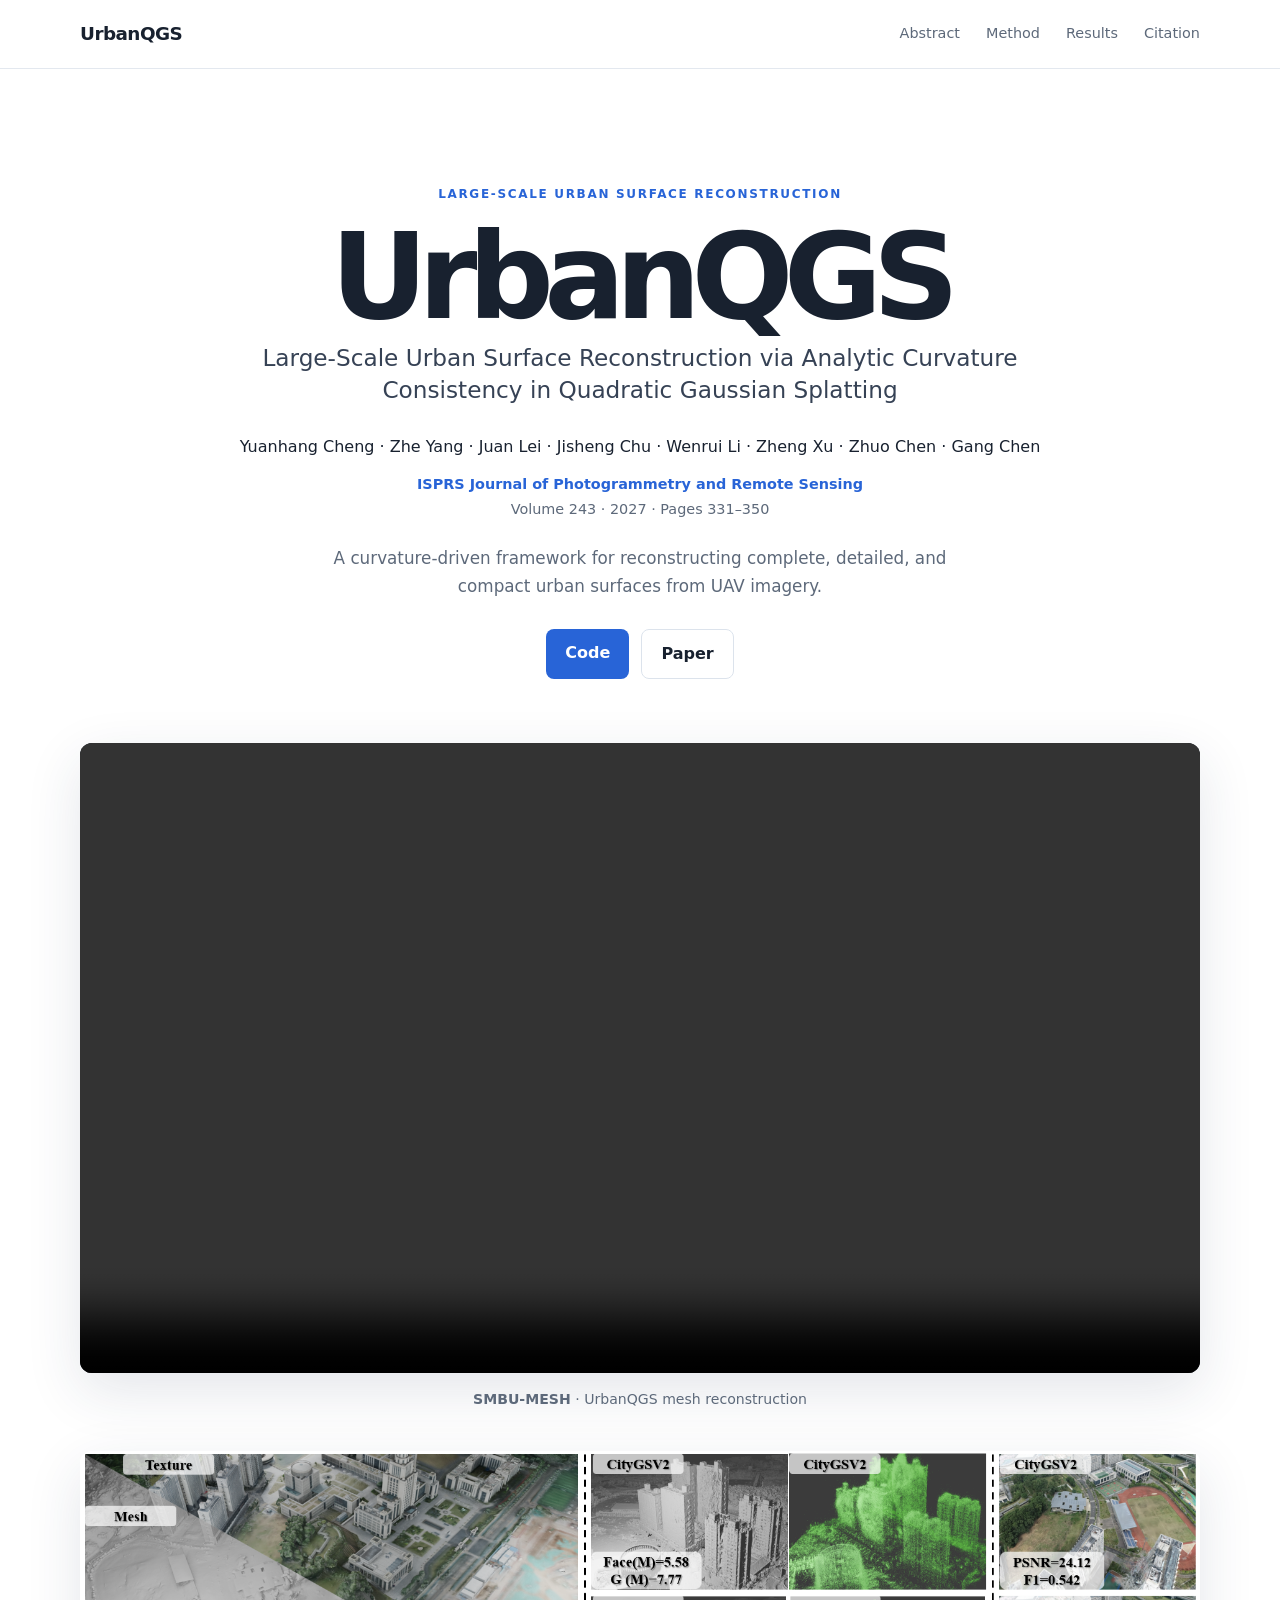
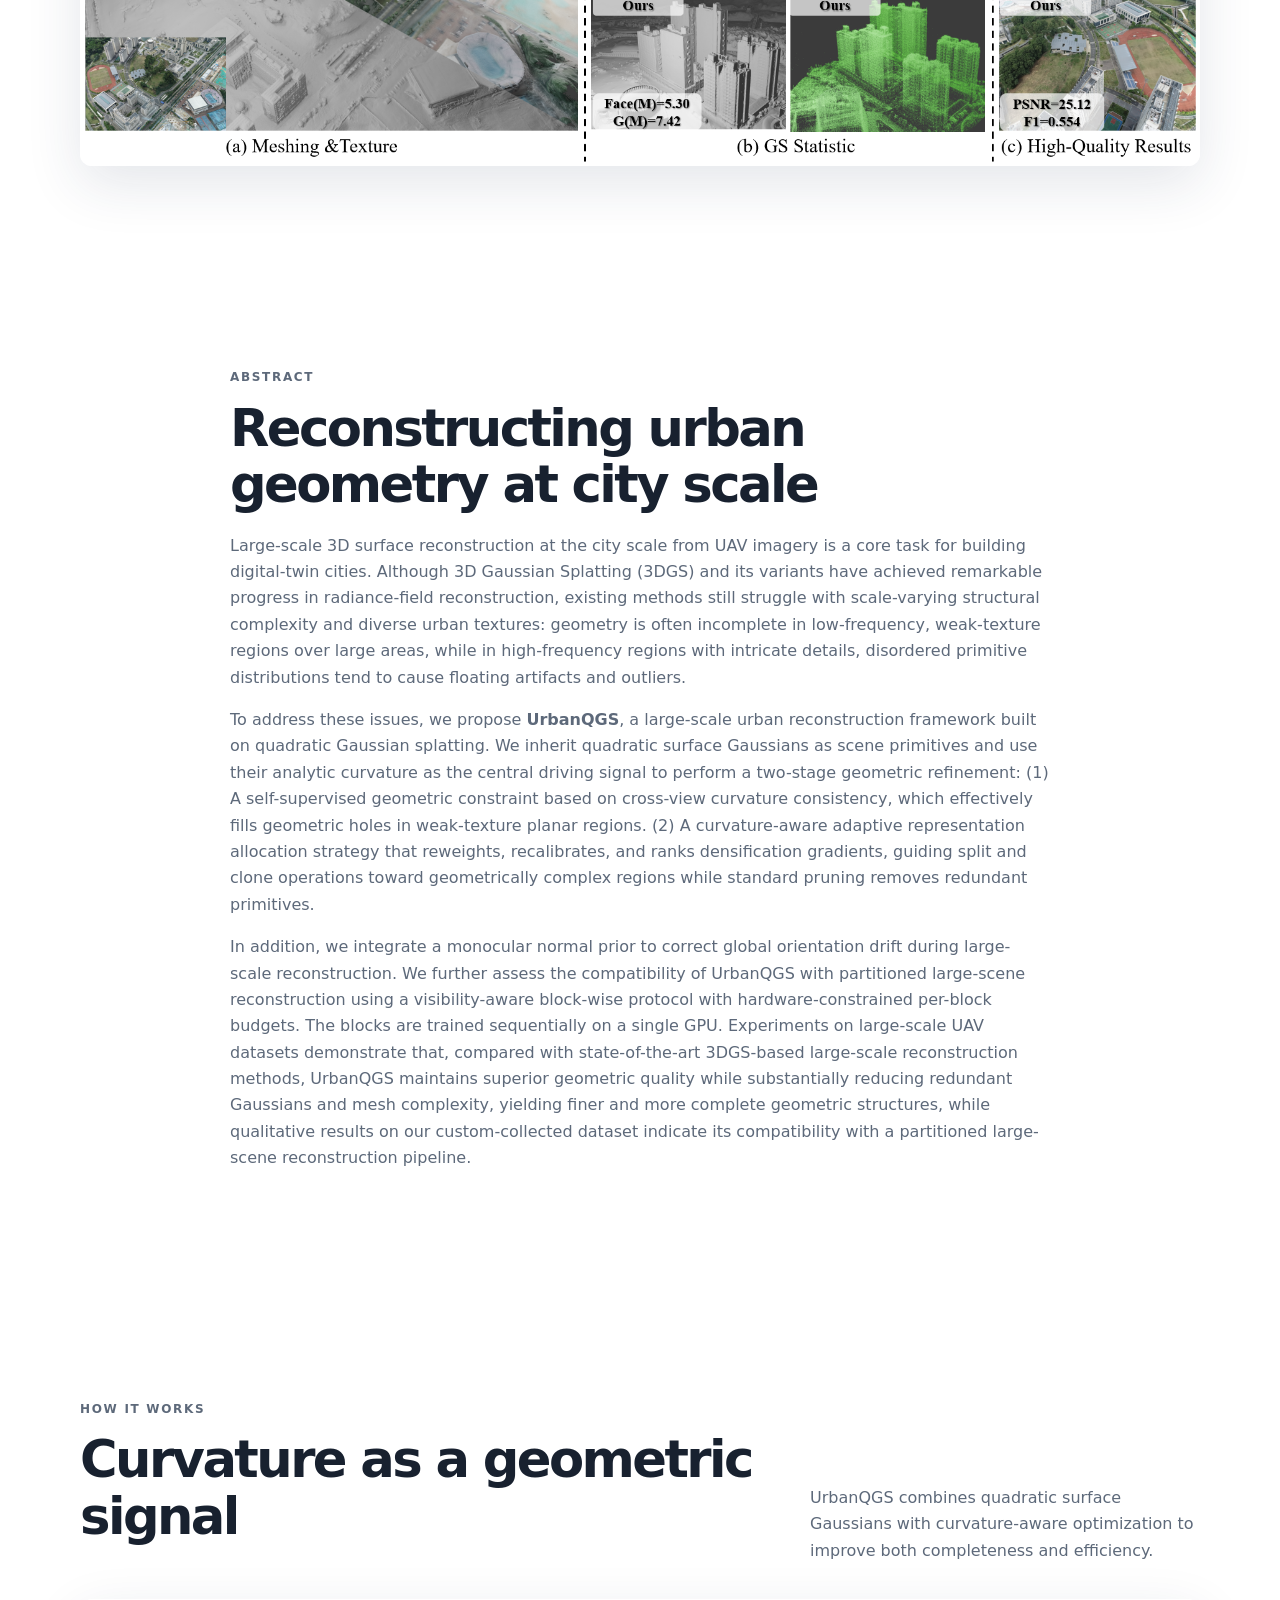
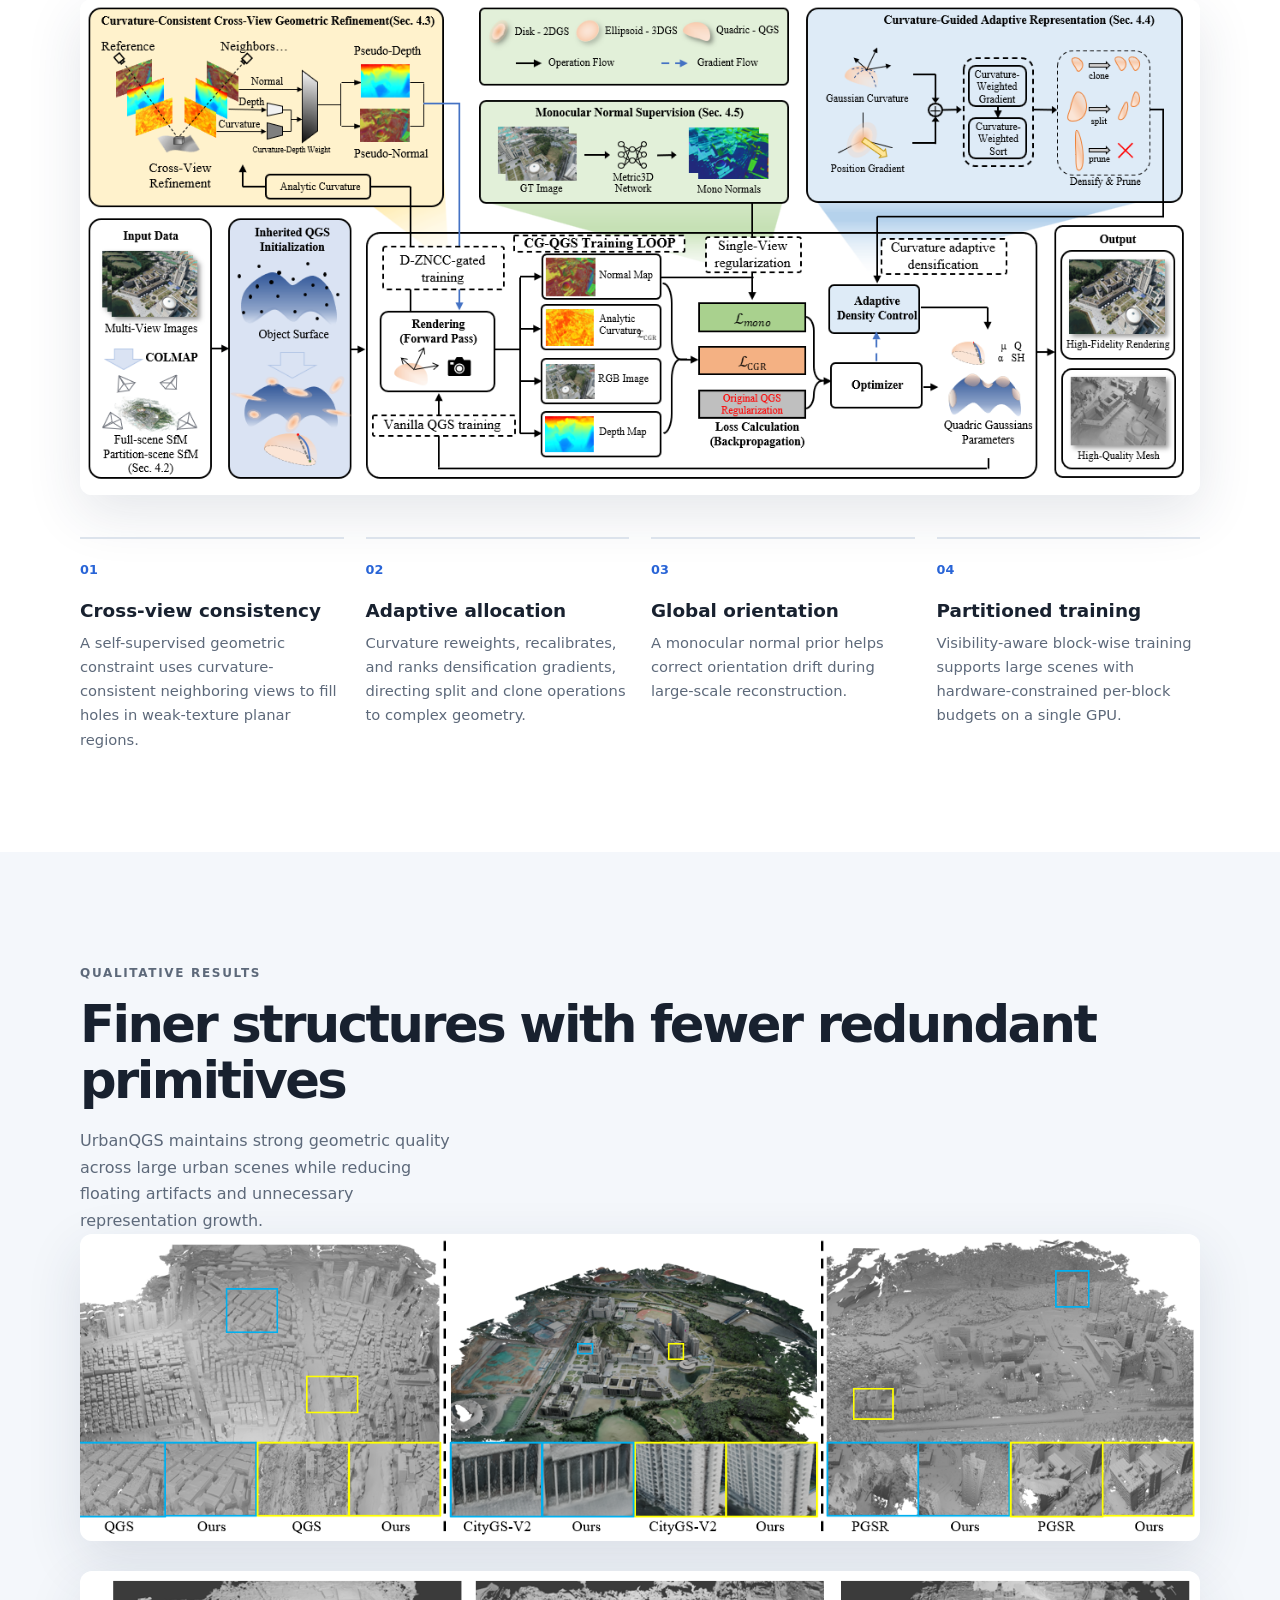
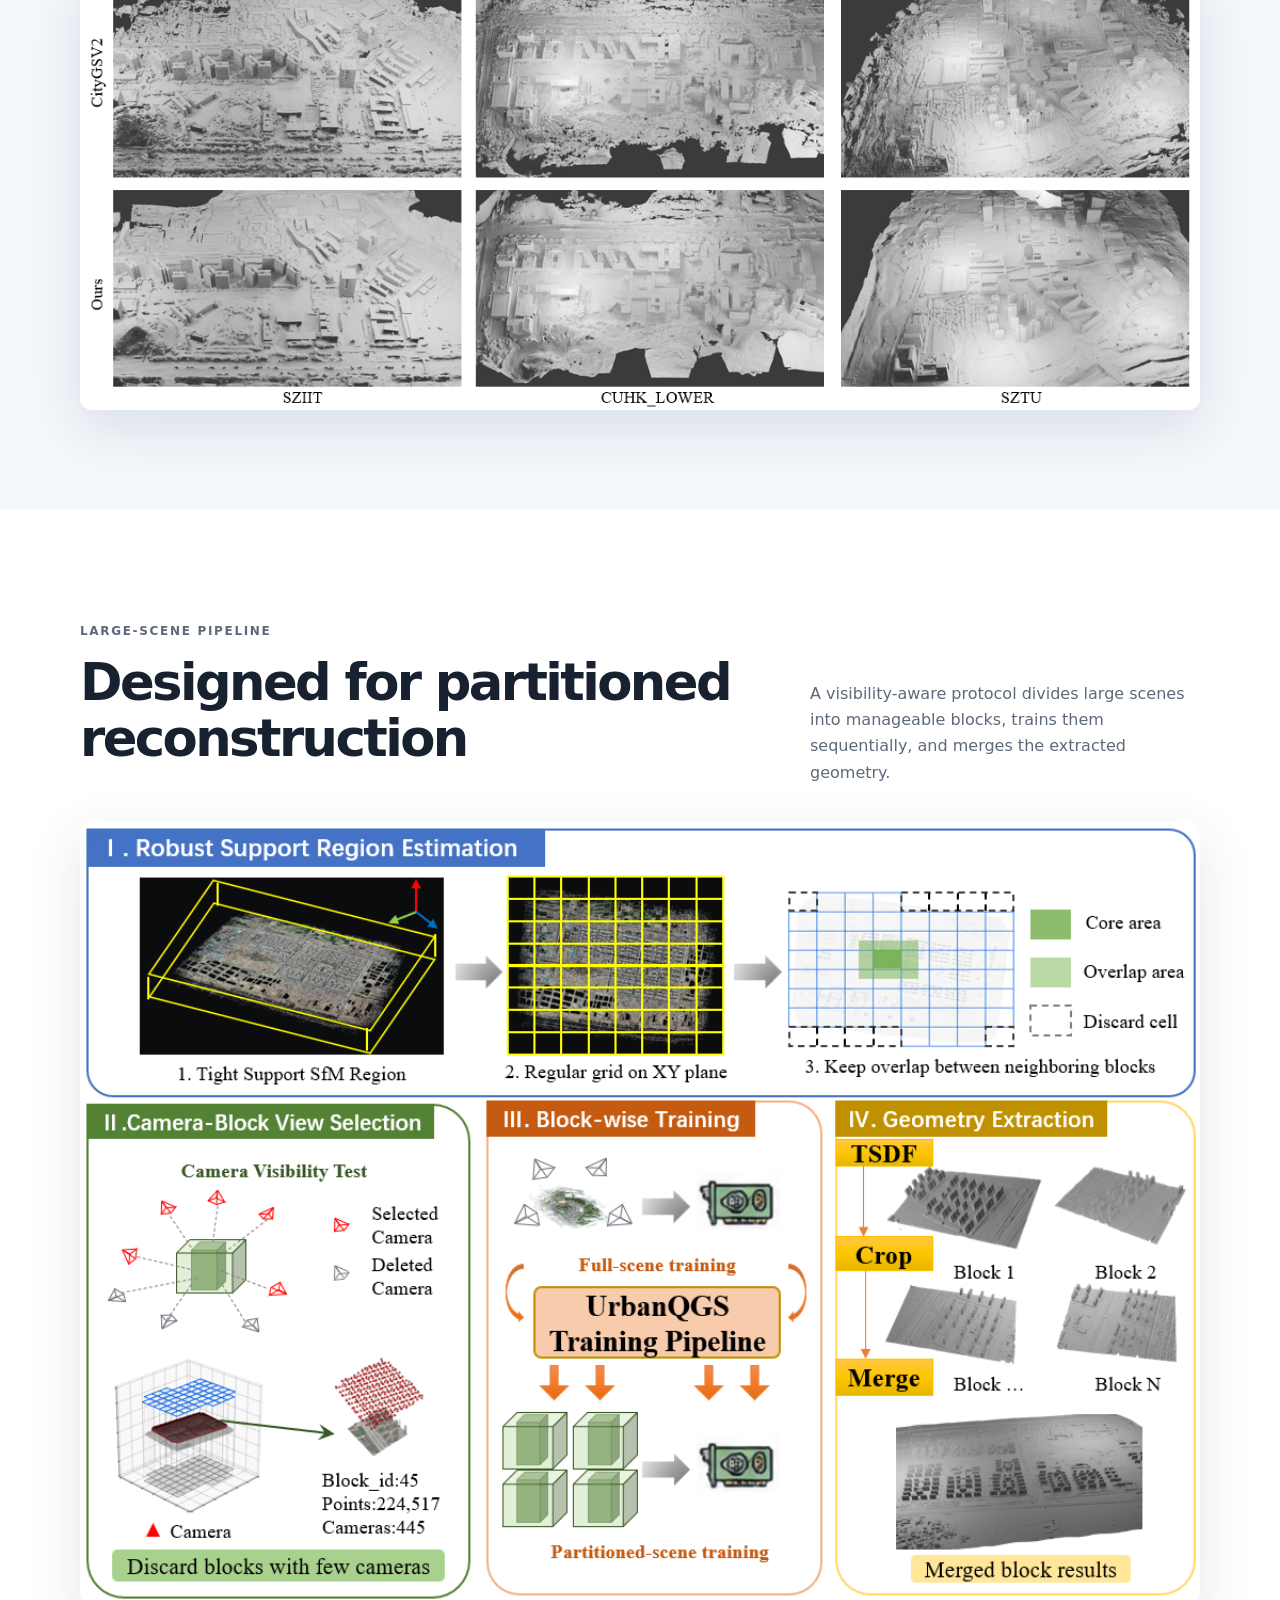
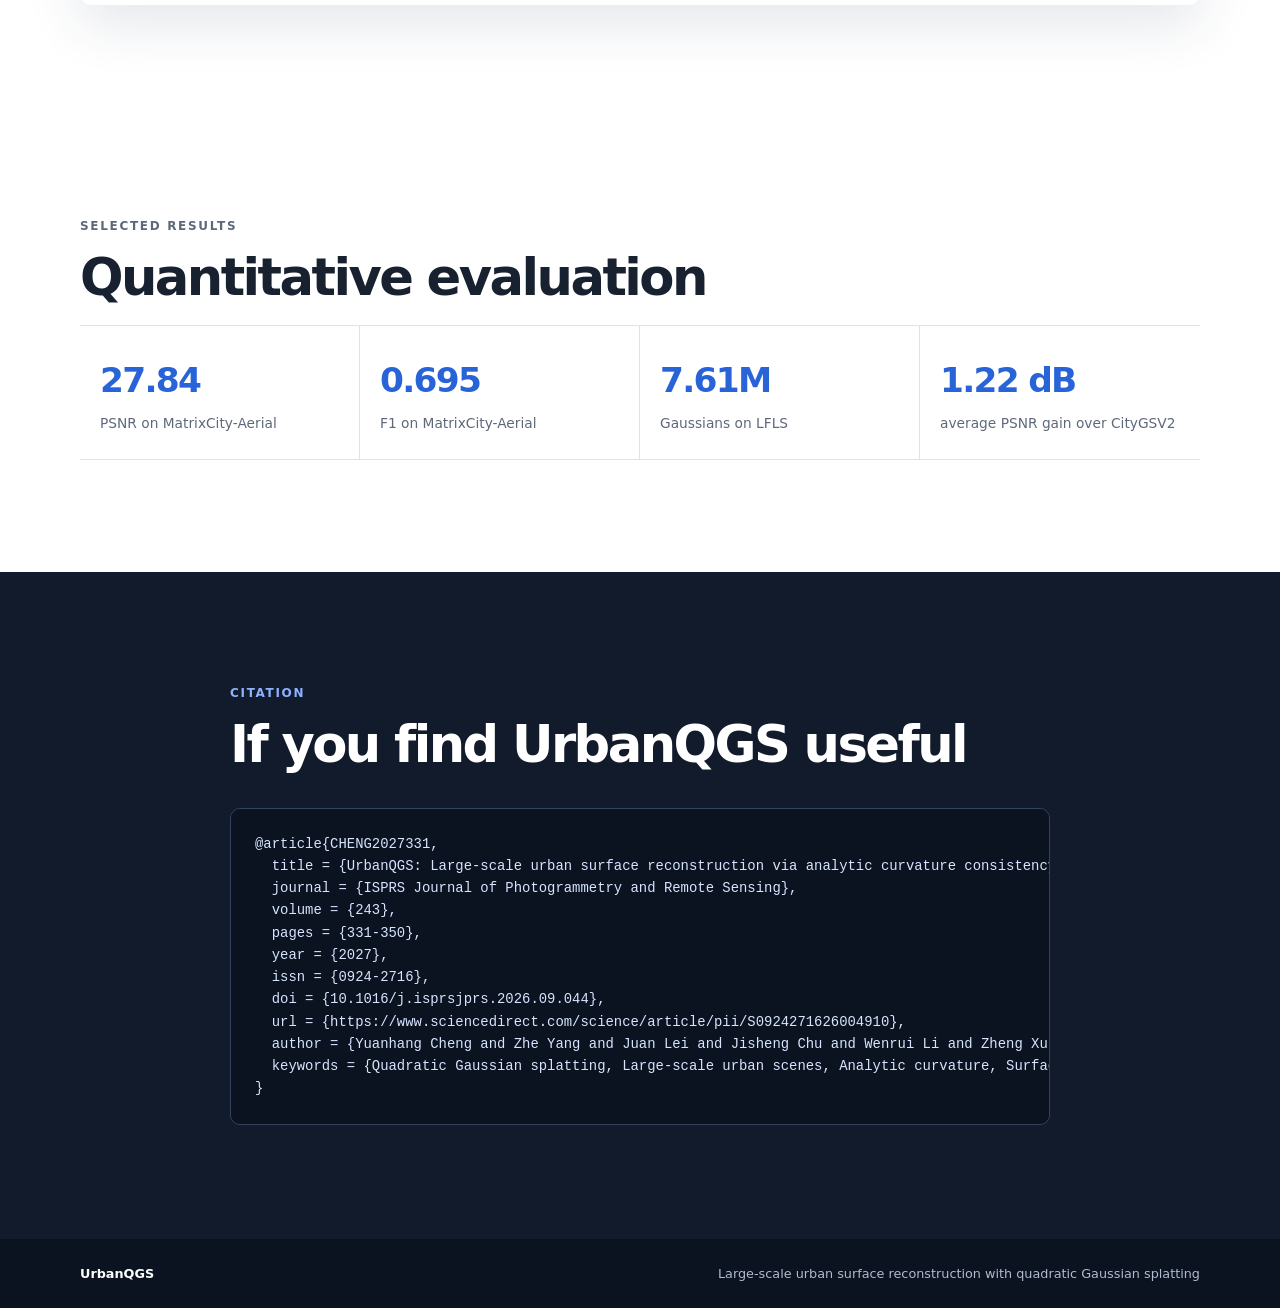
<file: docs/index.html>
<!doctype html>
<html lang="en">
<head>
  <meta charset="utf-8">
  <meta name="viewport" content="width=device-width, initial-scale=1">
  <meta name="description" content="UrbanQGS: large-scale urban surface reconstruction via analytic curvature consistency in quadratic Gaussian splatting.">
  <title>UrbanQGS | Large-Scale Urban Surface Reconstruction</title>
  <link rel="stylesheet" href="style.css">
</head>
<body>
  <header class="site-header">
    <nav class="nav container" aria-label="Main navigation">
      <a class="brand" href="#top">UrbanQGS</a>
      <div class="nav-links"><a href="#abstract">Abstract</a><a href="#method">Method</a><a href="#results">Results</a><a href="#citation">Citation</a></div>
    </nav>
  </header>

  <main id="top">
    <section class="hero container">
      <p class="eyebrow">Large-scale urban surface reconstruction</p>
      <h1>UrbanQGS</h1>
      <p class="hero-title">Large-Scale Urban Surface Reconstruction via Analytic Curvature Consistency in Quadratic Gaussian Splatting</p>
      <p class="authors">Yuanhang Cheng · Zhe Yang · Juan Lei · Jisheng Chu · Wenrui Li · Zheng Xu · Zhuo Chen · Gang Chen</p>
      <p class="publication"><a href="https://doi.org/10.1016/j.isprsjprs.2026.09.044">ISPRS Journal of Photogrammetry and Remote Sensing</a><br>Volume 243 · 2027 · Pages 331–350</p>
      <p class="hero-copy">A curvature-driven framework for reconstructing complete, detailed, and compact urban surfaces from UAV imagery.</p>
      <div class="hero-actions"><a class="button primary" href="https://github.com/anidealeft/UrbanQGS">Code</a><a class="button secondary" href="https://www.sciencedirect.com/science/article/pii/S0924271626004910">Paper</a></div>
      <figure class="hero-demo">
        <video class="hero-video" controls playsinline preload="metadata" aria-label="SMBU-MESH: UrbanQGS mesh reconstruction demonstration" aria-describedby="video-caption">
          <source src="assets/SMBU-MESH.mp4" type="video/mp4">
          Your browser does not support embedded video. <a href="assets/SMBU-MESH.mp4">Download the SMBU-MESH video</a>.
        </video>
        <figcaption id="video-caption"><strong>SMBU-MESH</strong> · UrbanQGS mesh reconstruction</figcaption>
      </figure>
      <img class="hero-image" src="assets/001.png" alt="UrbanQGS urban reconstruction teaser" loading="lazy">
    </section>

    <section class="section container narrow" id="abstract">
      <p class="section-kicker">Abstract</p>
      <h2>Reconstructing urban geometry at city scale</h2>
      <p>Large-scale 3D surface reconstruction at the city scale from UAV imagery is a core task for building digital-twin cities. Although 3D Gaussian Splatting (3DGS) and its variants have achieved remarkable progress in radiance-field reconstruction, existing methods still struggle with scale-varying structural complexity and diverse urban textures: geometry is often incomplete in low-frequency, weak-texture regions over large areas, while in high-frequency regions with intricate details, disordered primitive distributions tend to cause floating artifacts and outliers.</p>
      <p>To address these issues, we propose <strong>UrbanQGS</strong>, a large-scale urban reconstruction framework built on quadratic Gaussian splatting. We inherit quadratic surface Gaussians as scene primitives and use their analytic curvature as the central driving signal to perform a two-stage geometric refinement: (1) A self-supervised geometric constraint based on cross-view curvature consistency, which effectively fills geometric holes in weak-texture planar regions. (2) A curvature-aware adaptive representation allocation strategy that reweights, recalibrates, and ranks densification gradients, guiding split and clone operations toward geometrically complex regions while standard pruning removes redundant primitives.</p>
      <p>In addition, we integrate a monocular normal prior to correct global orientation drift during large-scale reconstruction. We further assess the compatibility of UrbanQGS with partitioned large-scene reconstruction using a visibility-aware block-wise protocol with hardware-constrained per-block budgets. The blocks are trained sequentially on a single GPU. Experiments on large-scale UAV datasets demonstrate that, compared with state-of-the-art 3DGS-based large-scale reconstruction methods, UrbanQGS maintains superior geometric quality while substantially reducing redundant Gaussians and mesh complexity, yielding finer and more complete geometric structures, while qualitative results on our custom-collected dataset indicate its compatibility with a partitioned large-scene reconstruction pipeline.</p>
    </section>

    <section class="section container" id="method">
      <div class="section-heading"><div><p class="section-kicker">How it works</p><h2>Curvature as a geometric signal</h2></div><p class="section-intro">UrbanQGS combines quadratic surface Gaussians with curvature-aware optimization to improve both completeness and efficiency.</p></div>
      <img class="wide-image" src="assets/overview.png" alt="UrbanQGS framework overview">
      <div class="feature-grid">
        <article><span class="feature-number">01</span><h3>Cross-view consistency</h3><p>A self-supervised geometric constraint uses curvature-consistent neighboring views to fill holes in weak-texture planar regions.</p></article>
        <article><span class="feature-number">02</span><h3>Adaptive allocation</h3><p>Curvature reweights, recalibrates, and ranks densification gradients, directing split and clone operations to complex geometry.</p></article>
        <article><span class="feature-number">03</span><h3>Global orientation</h3><p>A monocular normal prior helps correct orientation drift during large-scale reconstruction.</p></article>
        <article><span class="feature-number">04</span><h3>Partitioned training</h3><p>Visibility-aware block-wise training supports large scenes with hardware-constrained per-block budgets on a single GPU.</p></article>
      </div>
    </section>

    <section class="section soft" id="results">
      <div class="container"><p class="section-kicker">Qualitative results</p><h2>Finer structures with fewer redundant primitives</h2><p class="section-intro">UrbanQGS maintains strong geometric quality across large urban scenes while reducing floating artifacts and unnecessary representation growth.</p><img class="wide-image" src="assets/result1.png" alt="UrbanQGS qualitative comparison"><img class="wide-image result-gap" src="assets/result2.png" alt="UrbanQGS mesh comparison across scenes"></div>
    </section>

    <section class="section container" id="partition"><div class="section-heading"><div><p class="section-kicker">Large-scene pipeline</p><h2>Designed for partitioned reconstruction</h2></div><p class="section-intro">A visibility-aware protocol divides large scenes into manageable blocks, trains them sequentially, and merges the extracted geometry.</p></div><img class="wide-image" src="assets/partition.png" alt="UrbanQGS block-wise reconstruction pipeline"></section>

    <section class="section container metrics"><p class="section-kicker">Selected results</p><h2>Quantitative evaluation</h2><div class="metric-grid"><div><strong>27.84</strong><span>PSNR on MatrixCity-Aerial</span></div><div><strong>0.695</strong><span>F1 on MatrixCity-Aerial</span></div><div><strong>7.61M</strong><span>Gaussians on LFLS</span></div><div><strong>1.22 dB</strong><span>average PSNR gain over CityGSV2</span></div></div></section>

    <section class="section citation-section" id="citation"><div class="container narrow"><p class="section-kicker">Citation</p><h2>If you find UrbanQGS useful</h2><pre><code>@article{CHENG2027331,
  title = {UrbanQGS: Large-scale urban surface reconstruction via analytic curvature consistency in quadratic Gaussian splatting},
  journal = {ISPRS Journal of Photogrammetry and Remote Sensing},
  volume = {243},
  pages = {331-350},
  year = {2027},
  issn = {0924-2716},
  doi = {10.1016/j.isprsjprs.2026.09.044},
  url = {https://www.sciencedirect.com/science/article/pii/S0924271626004910},
  author = {Yuanhang Cheng and Zhe Yang and Juan Lei and Jisheng Chu and Wenrui Li and Zheng Xu and Zhuo Chen and Gang Chen},
  keywords = {Quadratic Gaussian splatting, Large-scale urban scenes, Analytic curvature, Surface reconstruction}
}</code></pre></div></section>
  </main>
  <footer class="footer"><div class="container"><span>UrbanQGS</span><span>Large-scale urban surface reconstruction with quadratic Gaussian splatting</span></div></footer>
</body>
</html>
</file>
<file: docs/style.css>
:root{--ink:#18212f;--muted:#5d697a;--line:#dce3ec;--blue:#2864d7;--blue-dark:#17449e;--soft:#f4f7fb;--white:#fff}*{box-sizing:border-box}html{scroll-behavior:smooth}body{margin:0;color:var(--ink);font-family:Inter,ui-sans-serif,system-ui,-apple-system,BlinkMacSystemFont,"Segoe UI",sans-serif;line-height:1.65;background:var(--white)}.container{width:min(1120px,calc(100% - 40px));margin:0 auto}.narrow{width:min(820px,calc(100% - 40px))}.site-header{position:sticky;top:0;z-index:10;background:rgba(255,255,255,.9);backdrop-filter:blur(14px);border-bottom:1px solid rgba(220,227,236,.8)}.nav{height:68px;display:flex;align-items:center;justify-content:space-between}.brand{color:var(--ink);font-size:1.15rem;font-weight:800;letter-spacing:-.03em;text-decoration:none}.nav-links{display:flex;gap:26px}.nav-links a{color:var(--muted);font-size:.9rem;text-decoration:none}.nav-links a:hover{color:var(--blue)}.hero{padding:104px 0 90px;text-align:center}.eyebrow,.section-kicker{color:var(--blue);font-size:.75rem;font-weight:800;letter-spacing:.14em;text-transform:uppercase}.hero h1{margin:10px 0 5px;font-size:clamp(3.8rem,10vw,7.5rem);line-height:1;letter-spacing:-.08em}.hero-title{max-width:820px;margin:0 auto;color:#364255;font-size:clamp(1.05rem,2vw,1.45rem);line-height:1.4}.hero-copy{max-width:620px;margin:24px auto 28px;color:var(--muted);font-size:1.05rem}.hero-actions{display:flex;justify-content:center;gap:12px;margin-bottom:64px}.button{border-radius:8px;padding:11px 19px;font-weight:700;text-decoration:none}.primary{background:var(--blue);color:#fff}.primary:hover{background:var(--blue-dark)}.secondary{border:1px solid var(--line);color:var(--ink)}.hero-image,.wide-image{display:block;width:100%;height:auto;border-radius:12px;box-shadow:0 18px 55px rgba(31,52,82,.12)}.section{padding:100px 0}.section h2{margin:8px 0 20px;font-size:clamp(2rem,4vw,3.25rem);line-height:1.1;letter-spacing:-.05em}.section p{color:var(--muted)}.section-heading{display:flex;align-items:end;justify-content:space-between;gap:45px;margin-bottom:35px}.section-intro{max-width:390px;margin:0}.feature-grid{display:grid;grid-template-columns:repeat(4,1fr);gap:22px;margin-top:42px}.feature-grid article{padding-top:17px;border-top:2px solid var(--line)}.feature-number{color:var(--blue);font-weight:800;font-size:.8rem}.feature-grid h3{margin:14px 0 4px;font-size:1.15rem}.feature-grid p{font-size:.92rem;margin:0}.soft{background:var(--soft)}.result-gap{margin-top:30px}.metrics{padding-bottom:112px}.metric-grid{display:grid;grid-template-columns:repeat(4,1fr);border-top:1px solid var(--line);border-bottom:1px solid var(--line)}.metric-grid div{padding:26px 20px;border-right:1px solid var(--line)}.metric-grid div:last-child{border-right:0}.metric-grid strong{display:block;color:var(--blue);font-size:2.15rem;letter-spacing:-.05em}.metric-grid span{display:block;color:var(--muted);font-size:.86rem;line-height:1.4;margin-top:5px}.citation-section{background:#111b2b;color:#fff}.citation-section p,.citation-section h2{color:#fff}.citation-section .section-kicker{color:#8eb2ff}pre{overflow:auto;margin-top:35px;padding:24px;border:1px solid #34445d;border-radius:10px;background:#0b1320;color:#d7e4ff;font-size:.87rem;line-height:1.6}.footer{padding:24px 0;background:#0b1320;color:#aebbd0;font-size:.8rem}.footer .container{display:flex;justify-content:space-between;gap:20px}.footer span:first-child{color:#fff;font-weight:700}@media(max-width:760px){.nav-links{gap:12px}.nav-links a{font-size:.78rem}.hero{padding-top:70px}.hero-actions{margin-bottom:38px}.section{padding:70px 0}.section-heading{display:block}.section-intro{margin-top:15px}.feature-grid,.metric-grid{grid-template-columns:1fr 1fr}.metric-grid div:nth-child(2){border-right:0}.metric-grid div:nth-child(-n+2){border-bottom:1px solid var(--line)}.footer .container{display:block}.footer span{display:block}.footer span+span{margin-top:6px}}@media(max-width:460px){.nav{height:58px}.nav-links{display:none}.container,.narrow{width:min(100% - 28px,1120px)}.hero h1{font-size:4rem}.hero-actions{flex-direction:column}.feature-grid,.metric-grid{grid-template-columns:1fr}.metric-grid div{border-right:0!important;border-bottom:1px solid var(--line)}.metric-grid div:last-child{border-bottom:0}}
:root{scroll-padding-top:88px}
.authors{max-width:850px;margin:25px auto 10px;color:var(--ink);font-size:1rem;line-height:1.9;text-wrap:balance}
.publication{margin:0 auto 20px;color:var(--muted);font-size:.9rem;line-height:1.7}
.publication a{color:var(--blue);font-weight:600;text-decoration:none}
.publication a:hover{text-decoration:underline}
.hero-demo{margin:0 0 40px}
.hero-video{display:block;width:100%;height:auto;max-height:75vh;aspect-ratio:16/9;object-fit:contain;background:#101722;border-radius:12px;box-shadow:0 18px 55px rgba(31,52,82,.12)}
.hero-demo figcaption{margin-top:15px;color:var(--muted);font-size:.88rem}
a:focus-visible,video:focus-visible{outline:3px solid var(--blue);outline-offset:5px}
@media(prefers-reduced-motion:reduce){html{scroll-behavior:auto}}
</file>
